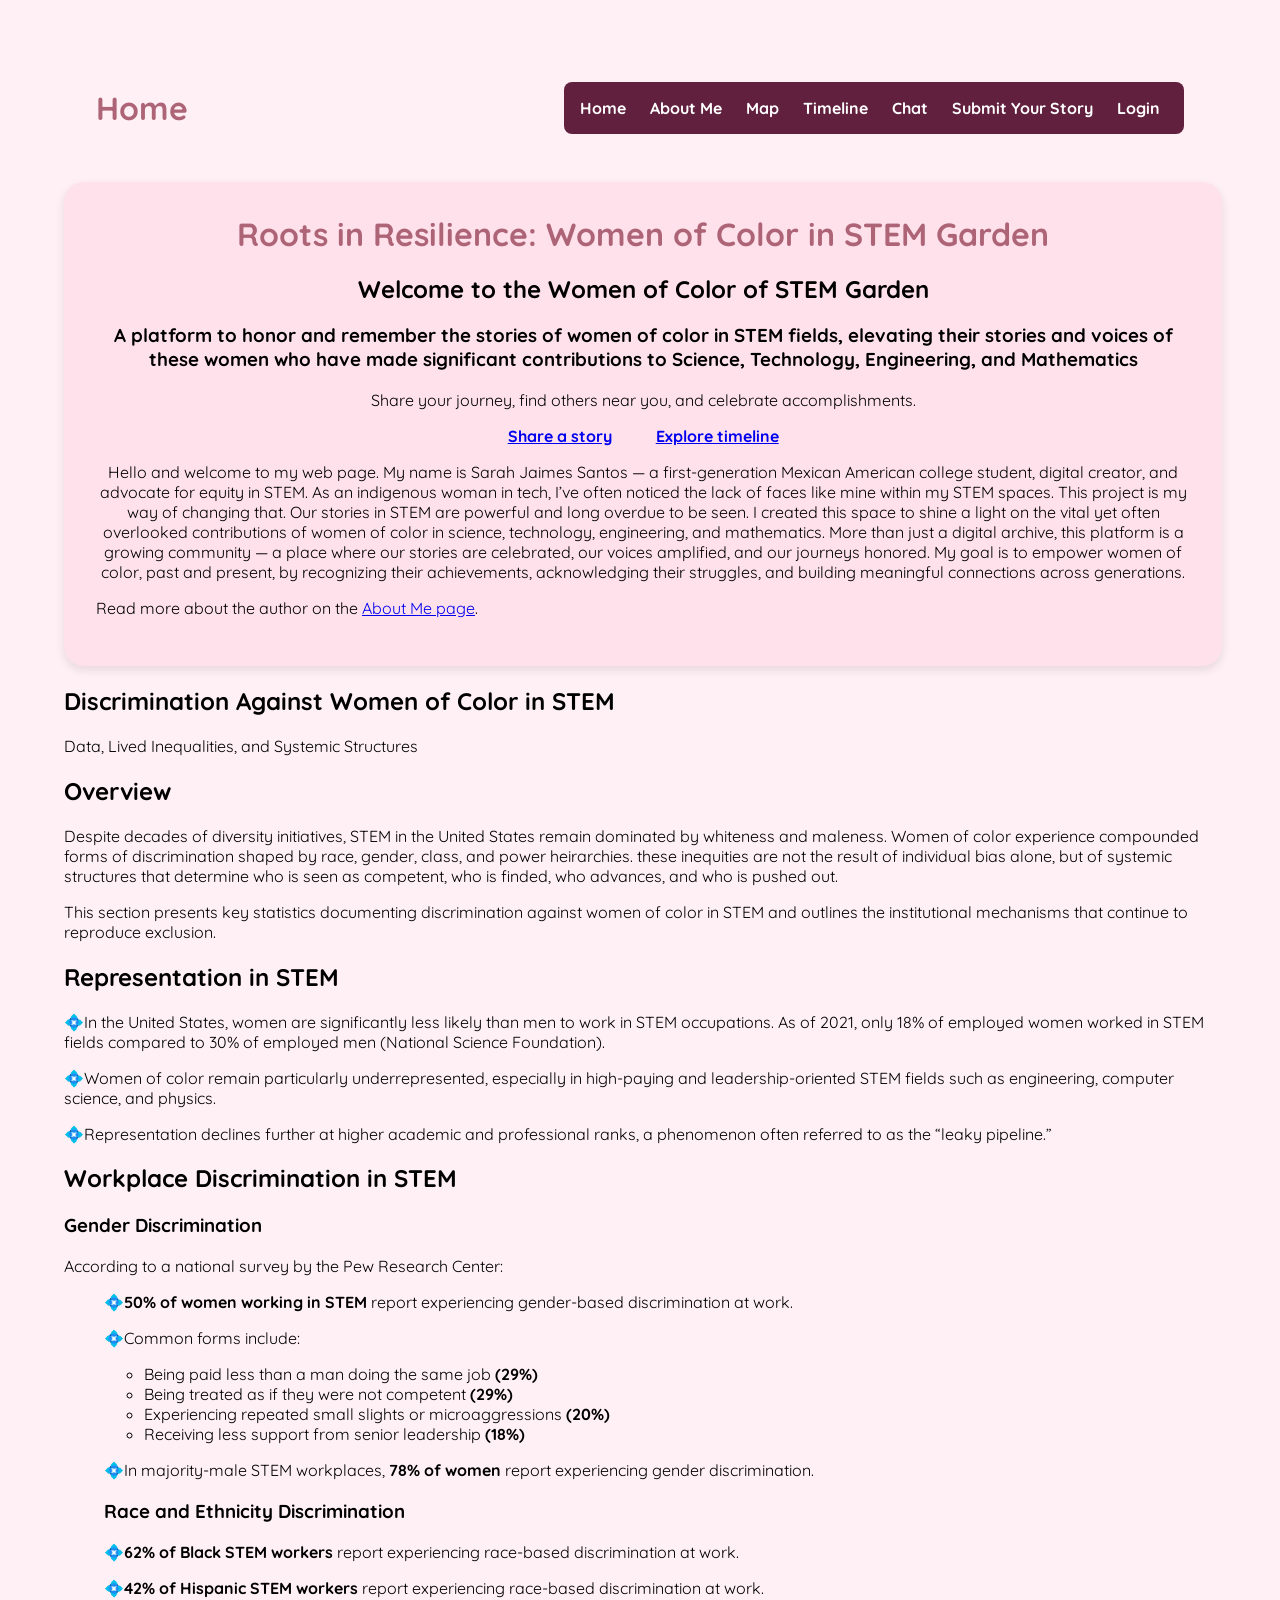
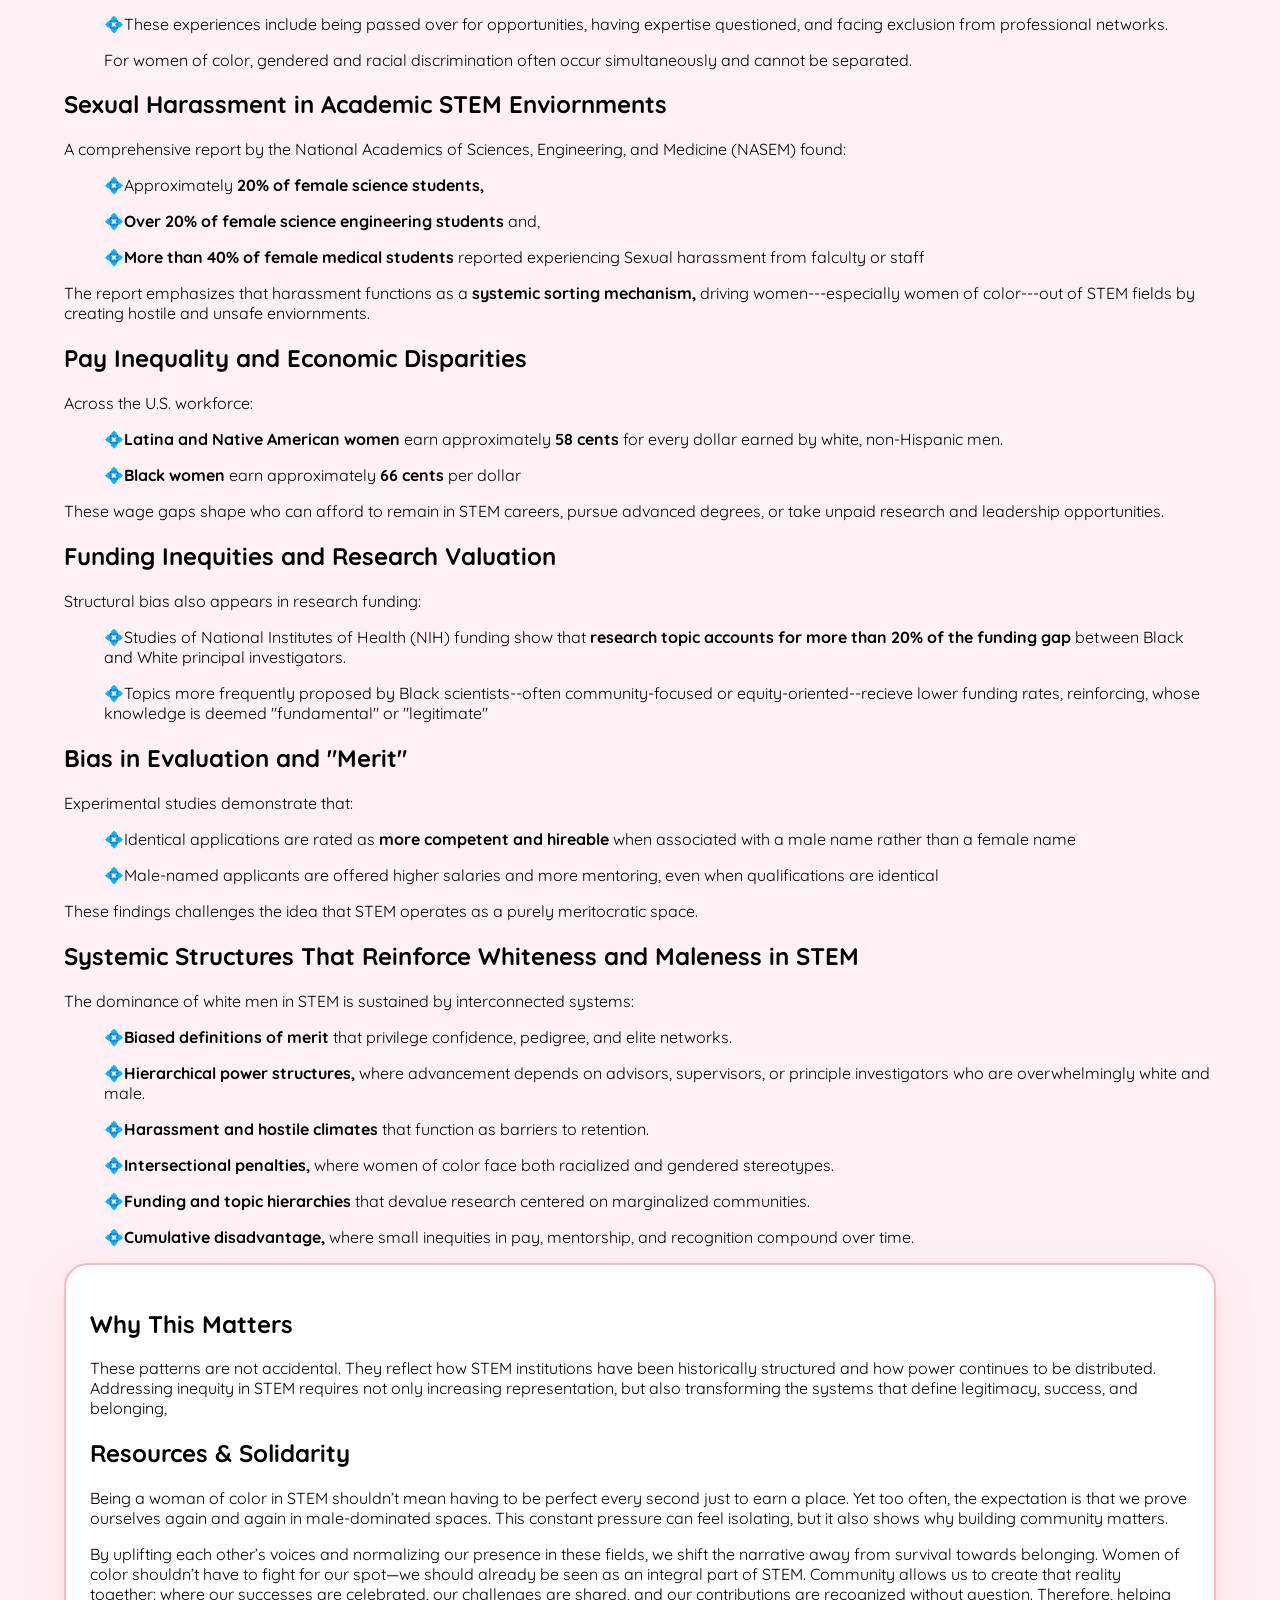
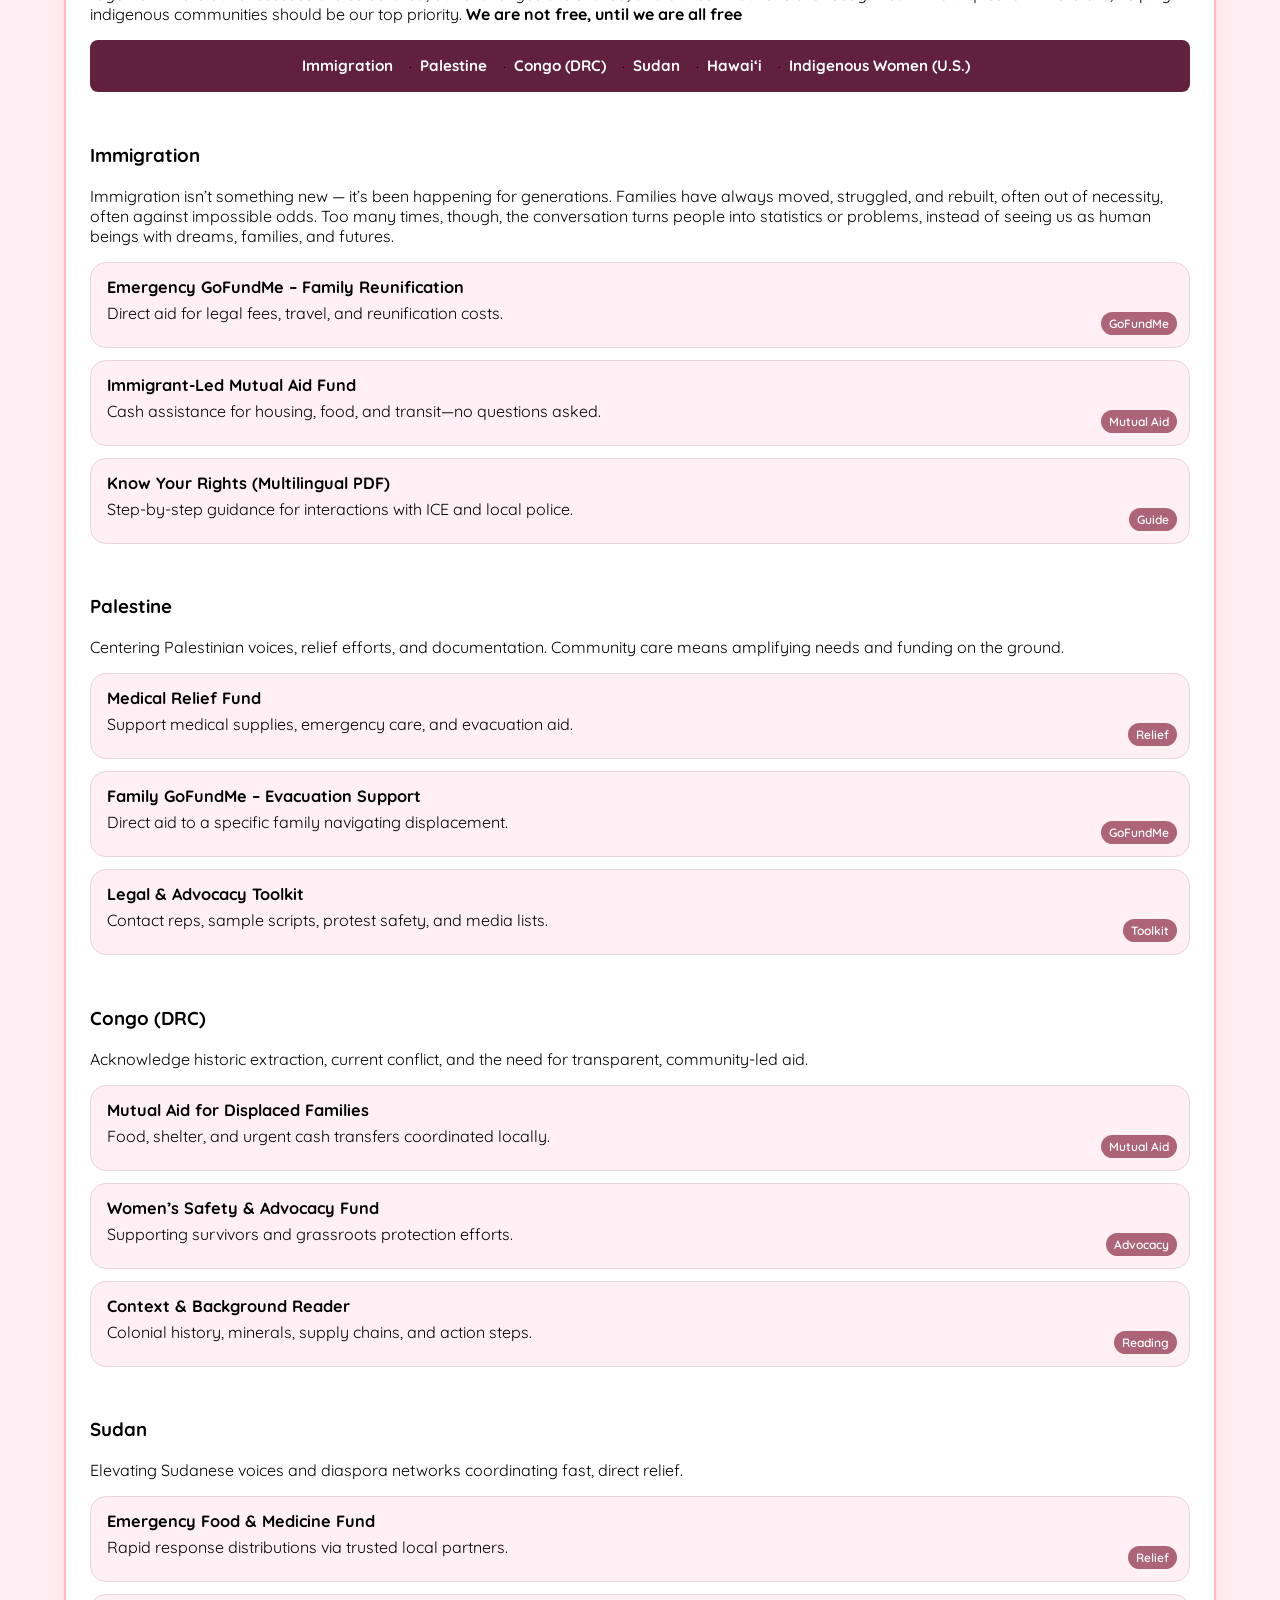
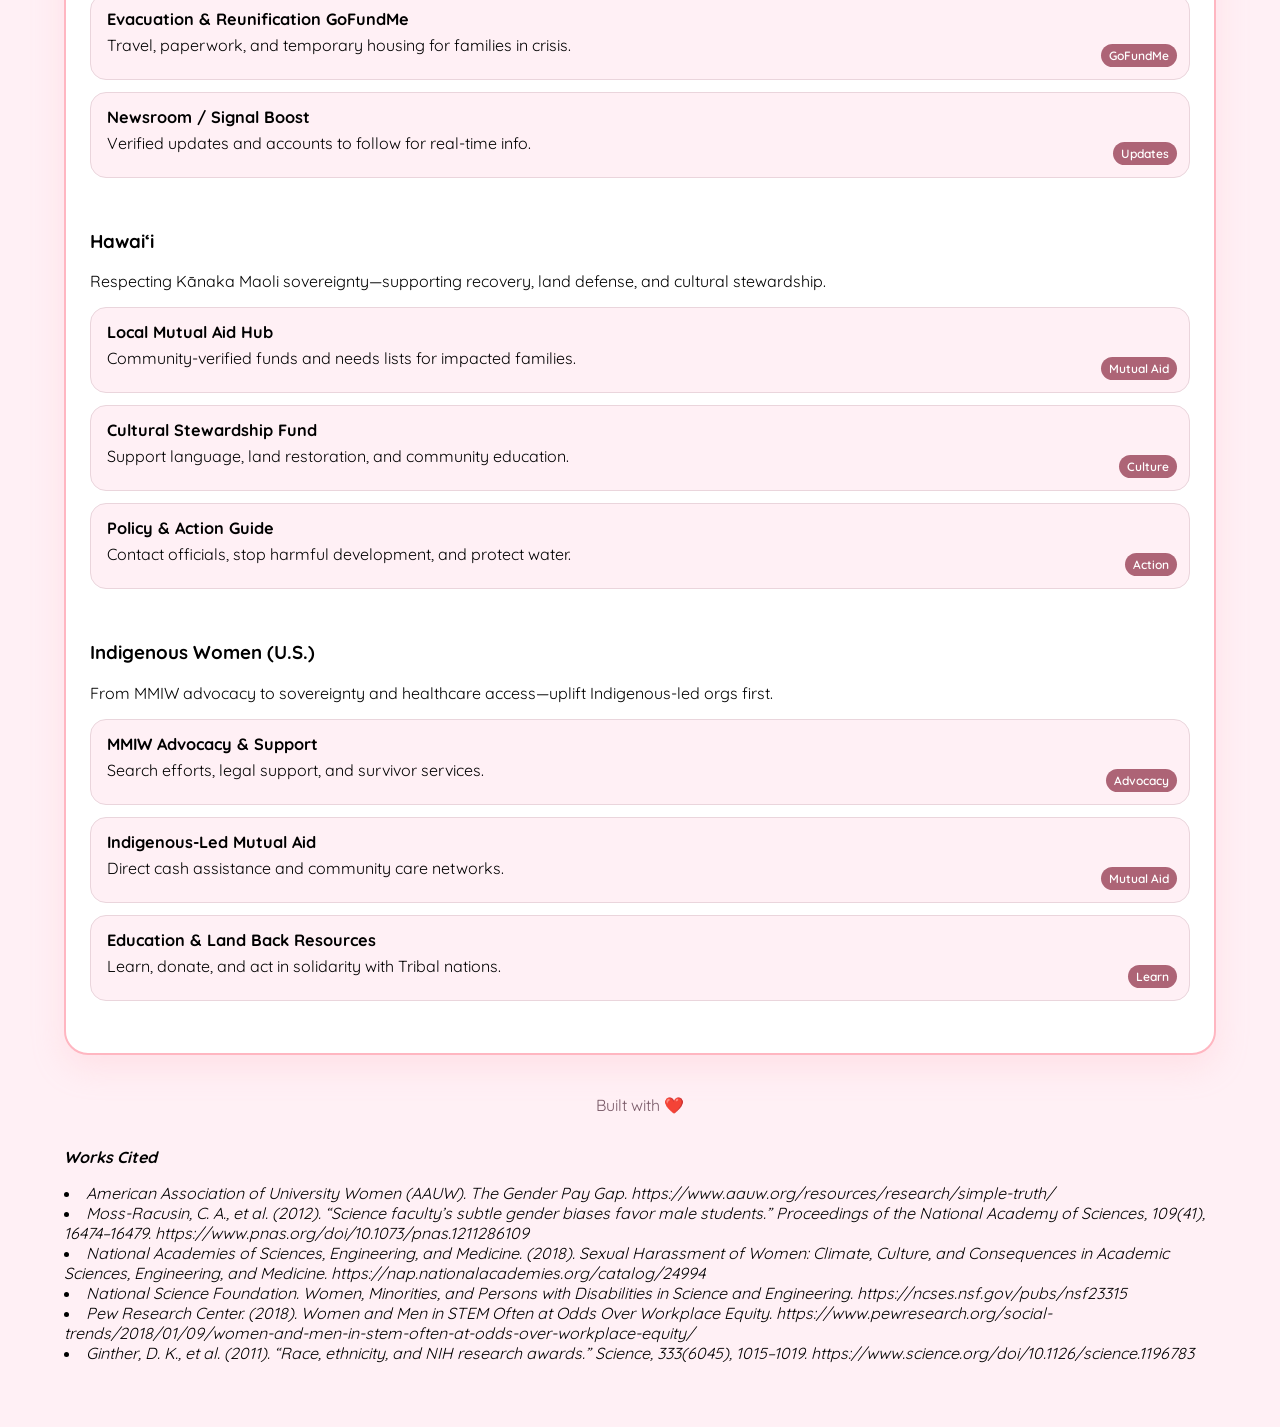
<file: public/index.html>
<!DOCTYPE html>
<html lang="en">
  <head>
    <meta charset="UTF-8" />
    <meta name="viewport" content="width=device-width, initial-scale=1.0"/>
    <title>Roots in Resilience</title>

    <!-- Assets -->
    <link rel="stylesheet" href="./css/style.css" />
    <link rel="manifest" href="./manifest.json" />

    <!-- Fonts -->
    <link rel="preconnect" href="https://fonts.googleapis.com" />
    <link rel="preconnect" href="https://fonts.gstatic.com" crossorigin />
    <link href="https://fonts.googleapis.com/css2?family=Quicksand:wght@400;500;600;700&display=swap" rel="stylesheet" />
  </head>

  <body>
    <header class="site-header">
      <h1>Home</h1>

      <nav aria-label="Primary">
        <a href="./index.html" aria-current="page">Home</a>
        <a href="./about.html">About Me</a>
        <a href="./map.html">Map</a>
        <a href="./timeline.html">Timeline</a>
        <a href="./chat.html">Chat</a>
        <a href="./submit-story.html">Submit Your Story</a>
        <a href="./login.html">Login</a>
      </nav>
    </header>

    <main class="home-container">
      <div class="intro-section">
        <section class="hero-card" style="text-align:center">
          <h1>Roots in Resilience: Women of Color in STEM Garden</h1>
          <h2>Welcome to the Women of Color of STEM Garden</h2>
          
          <h3>A platform to honor and remember the stories of women of color in STEM fields, 
            elevating their stories and voices of these women who have made significant 
            contributions to Science, Technology, Engineering, and Mathematics</h3>
          
          <section>
            <div class="cta-row" style="justify-content:center">
              <p>Share your journey, find others near you, and celebrate accomplishments.</p>
              <a class="btn" href="./submit-story.html">Share a story</a>
              <a class="btn outline" href="./timeline.html">Explore timeline</a>
            </div>
          </section>

          <section>
            <p>
              Hello and welcome to my web page. My name is Sarah Jaimes Santos — a first-generation 
              Mexican American college student, digital creator, and advocate for equity in STEM. As 
              an indigenous woman in tech, I’ve often noticed the lack of faces like mine within my STEM 
              spaces. This project is my way of changing that.
              
              Our stories in STEM are powerful and long overdue to be seen. I created this space to shine 
              a light on the vital yet often overlooked contributions of women of color in science, 
              technology, engineering, and mathematics.

              More than just a digital archive, this platform is a growing community — a place where our 
              stories are celebrated, our voices amplified, and our journeys honored. My goal is to empower 
              women of color, past and present, by recognizing their achievements, acknowledging their 
              struggles, and building meaningful connections across generations.
            </p>
          </section>
        </section>

        <section id="monologue" class="introCard" style="margin-top:1rem">
          <p>Read more about the author on the <a href="./about.html">About Me page</a>.</p>
        </section>
      </div>

      <div class="intro-section-2">
        <section>
          <h2>Discrimination Against Women of Color in STEM</h2>
          <p>Data, Lived Inequalities, and Systemic Structures<p>

          <h2>Overview</h2>  
          <p>Despite decades of diversity initiatives, STEM in the United States remain dominated by whiteness and maleness. 
            Women of color experience compounded forms of discrimination shaped by race, gender, class, and power heirarchies.
            these inequities are not the result of individual bias alone, but of systemic structures that determine who is seen
            as competent, who is finded, who advances, and who is pushed out.
          </p>
          <p>
            This section presents key statistics documenting discrimination against women of color in STEM and outlines the 
            institutional mechanisms that continue to reproduce exclusion.
          </p>

          <h2>Representation in STEM</h2>
          <p>
            💠In the United States, women are significantly less likely than men to work in STEM occupations. As of 2021, only 
            18% of employed women worked in STEM fields compared to 30% of employed men (National Science Foundation).
          </p>
          <p>
            💠Women of color remain particularly underrepresented, especially in high-paying and leadership-oriented STEM fields 
            such as engineering, computer science, and physics.
          </p>
          <p>
            💠Representation declines further at higher academic and professional ranks, a phenomenon often referred to as the 
            “leaky pipeline.”
          </p>

          <h2>Workplace Discrimination in STEM</h2>
          <h3>Gender Discrimination</h3>
          <p>According to a national survey by the Pew Research Center:</p>
          <ul>
              <p>💠<b>50% of women working in STEM</b> report experiencing gender-based discrimination at work.</p>
              <p>💠Common forms include:</p>
                <ul>
                  <li>Being paid less than a man doing the same job <b>(29%)</b></li>
                  <li>Being treated as if they were not competent <b>(29%)</b></li>
                  <li>Experiencing repeated small slights or microaggressions <b>(20%)</b></li>
                  <li>Receiving less support from senior leadership <b>(18%)</b></li>
                </ul>
              <p>💠In majority-male STEM workplaces, <b>78% of women</b> report experiencing gender discrimination.</p>
            
          <h3>Race and Ethnicity Discrimination</h3>
            <p>💠<b>62% of Black STEM workers</b> report experiencing race-based discrimination at work.</p>
            <p>💠<b>42% of Hispanic STEM workers</b> report experiencing race-based discrimination at work.</p>
            <p>💠These experiences include being passed over for opportunities, having expertise questioned, and facing exclusion from professional networks.</p>
          <p>For women of color, gendered and racial discrimination often occur simultaneously and cannot be separated.</p>
        </ul>
        </section>
      </div>

      <section>
        <h2>Sexual Harassment in Academic STEM Enviornments</h2>
        <p>A comprehensive report by the National Academics of Sciences, Engineering, and Medicine (NASEM) found:</p>
          <ul>
            <p>💠Approximately <b>20% of female science students,</b></p>
            <p>💠<b>Over 20% of female science engineering students</b> and,</p>
            <p>💠<b>More than 40% of female medical students</b> reported experiencing Sexual harassment from falculty or staff</p>
          </ul>
          <p>The report emphasizes that harassment functions as a <b>systemic sorting mechanism,</b> driving women---especially women of color---out of STEM
          fields by creating hostile and unsafe enviornments.</p>

        <h2>Pay Inequality and Economic Disparities</h2>
          <p>Across the U.S. workforce:</p>
            <ul>
              <p>💠<b>Latina and Native American women</b> earn approximately <b>58 cents</b> for every dollar earned by white, non-Hispanic men.</p>
              <p>💠<b>Black women</b> earn approximately <b>66 cents</b> per dollar</p>
            </ul>
          <p>These wage gaps shape who can afford to remain in STEM careers, pursue advanced degrees, or take unpaid research and leadership opportunities.</p>
      
        <h2>Funding Inequities and Research Valuation</h2>
        <p>Structural bias also appears in research funding:</p>
        <ul>
            <p>💠Studies of National Institutes of Health (NIH) funding show that <b>research topic accounts for more than 20% of the funding gap</b> between
            Black and White principal investigators.</p>
            <p>💠Topics more frequently proposed by Black scientists--often community-focused or equity-oriented--recieve lower funding rates, reinforcing,
              whose knowledge is deemed "fundamental" or "legitimate"
            </p>
        </ul>

        <h2>Bias in Evaluation and "Merit"</h2>
        <p>Experimental studies demonstrate that:</p>
          <ul>
            <p>💠Identical applications are rated as <b>more competent and hireable</b> when associated with a male name rather than a female name</p>
            <p>💠Male-named applicants are offered higher salaries and more mentoring, even when qualifications are identical</p>
          </ul>
          <p>These findings challenges the idea that STEM operates as a purely meritocratic space.</p>
        
        <h2>Systemic Structures That Reinforce Whiteness and Maleness in STEM</h2>
        <p>The dominance of white men in STEM is sustained by interconnected systems:</p>
          <ul>
            <p>💠<b>Biased definitions of merit</b> that privilege confidence, pedigree, and elite networks.</p>
            <p>💠<b>Hierarchical power structures,</b> where advancement depends on advisors, supervisors, or principle investigators who are overwhelmingly white and male.</p>
            <p>💠<b>Harassment and hostile climates</b> that function as barriers to retention.</p>
            <p>💠<b>Intersectional penalties,</b> where women of color face both racialized and gendered stereotypes.</p>
            <p>💠<b>Funding and topic hierarchies</b> that devalue research centered on marginalized communities.</p>
            <p>💠<b>Cumulative disadvantage,</b> where small inequities in pay, mentorship, and recognition compound over time.</p>
          </ul>
      </section>

      <!-- ===================== -->
      <!-- RESOURCES & SOLIDARITY -->
      <!-- ===================== -->
      <article id="solidarity" class="card" style="margin-top:1rem">
        <h2>Why This Matters</h2>
        <p>These patterns are not accidental. They reflect how STEM institutions have been historically structured and how power continues to be distributed. Addressing inequity 
          in STEM requires not only increasing representation, but also transforming the systems that define legitimacy, success, and belonging,</p>
        
        <h2>Resources &amp; Solidarity</h2>

        <!-- your paragraphs preserved -->
        <p>
          Being a woman of color in STEM shouldn’t mean having to be
          perfect every second just to earn a place. Yet too often, the
          expectation is that we prove ourselves again and again in
          male-dominated spaces. This constant pressure can feel isolating,
          but it also shows why building community matters.
        </p>
        <p>
          By uplifting each other’s voices and normalizing our presence
          in these fields, we shift the narrative away from survival
          towards belonging. Women of color shouldn’t have to fight
          for our spot—we should already be seen as an integral part of
          STEM. Community allows us to create that reality together: where
          our successes are celebrated, our challenges are shared, and
          our contributions are recognized without question. Therefore, helping indigenous
          communities should be our top priority. <b>We are not free, until we are all free</b>
        </p>

        <!-- in-page TOC (this is not a second site nav; it’s just jump links) -->
        <nav aria-label="On this page" class="toc">
          <a href="#immigration">Immigration</a> ·
          <a href="#palestine">Palestine</a> ·
          <a href="#congo">Congo (DRC)</a> ·
          <a href="#sudan">Sudan</a> ·
          <a href="#hawaii">Hawaiʻi</a> ·
          <a href="#indigenous-women-us">Indigenous Women (U.S.)</a>
        </nav>

        <!-- ===== IMMIGRATION ===== -->
        <section id="immigration" aria-labelledby="immigration-title" class="issue-section">
          <h3 id="immigration-title">Immigration</h3>
          <!-- keep/edit this paragraph as you like; I left it intact -->
          <p>
            Immigration isn’t something new — it’s been happening for
            generations. Families have always moved, struggled, and rebuilt,
            often out of necessity, often against impossible odds. Too many
            times, though, the conversation turns people into statistics or
            problems, instead of seeing us as human beings with dreams,
            families, and futures.
          </p>

          <!-- stack where your resource links live -->
          <div class="stack" data-section="immigration">
            <!-- EXAMPLES (replace href with your real links, duplicate as needed) -->
            <a class="resource-card" href="https://www.gofundme.com/f/legal-defense-family-reunification-after-ice-detention" target="_blank" rel="noopener noreferrer">
              <h4>Emergency GoFundMe – Family Reunification</h4>
              <p>Direct aid for legal fees, travel, and reunification costs.</p>
              <span class="pill">GoFundMe</span>
            </a>

            <a class="resource-card" href="https://www.pledge.to/mutual-aid-fund" target="_blank" rel="noopener noreferrer">
              <h4>Immigrant-Led Mutual Aid Fund</h4>
              <p>Cash assistance for housing, food, and transit—no questions asked.</p>
              <span class="pill">Mutual Aid</span>
            </a>

            <a class="resource-card" href="https://www.ilrc.org/sites/default/files/resources/ilrc-red_card_template-spanish-v2.pdf" target="_blank" rel="noopener noreferrer">
              <h4>Know Your Rights (Multilingual PDF)</h4>
              <p>Step-by-step guidance for interactions with ICE and local police.</p>
              <span class="pill">Guide</span>
            </a>
          </div>
        </section>

        <!-- ===== PALESTINE ===== -->
        <section id="palestine" aria-labelledby="palestine-title" class="issue-section">
          <h3 id="palestine-title">Palestine</h3>
          <p>
            Centering Palestinian voices, relief efforts, and documentation. Community care
            means amplifying needs and funding on the ground.
          </p>
          <div class="stack" data-section="palestine">
            <a class="resource-card" href="https://www.doctorswithoutborders.org/what-we-do/where-we-work/palestine" target="_blank" rel="noopener noreferrer">
              <h4>Medical Relief Fund</h4>
              <p>Support medical supplies, emergency care, and evacuation aid.</p>
              <span class="pill">Relief</span>
            </a>
            <a class="resource-card" href="https://www.gofundme.com/f/sahar-her-family-survive-and-evacuate-gaza" target="_blank" rel="noopener noreferrer">
              <h4>Family GoFundMe – Evacuation Support</h4>
              <p>Direct aid to a specific family navigating displacement.</p>
              <span class="pill">GoFundMe</span>
            </a>
            <a class="resource-card" href="https://www.palestineportal.org/action-advocacy/guides-toolkits/" target="_blank" rel="noopener noreferrer">
              <h4>Legal &amp; Advocacy Toolkit</h4>
              <p>Contact reps, sample scripts, protest safety, and media lists.</p>
              <span class="pill">Toolkit</span>
            </a>
          </div>
        </section>

        <!-- ===== CONGO (DRC) ===== -->
        <section id="congo" aria-labelledby="congo-title" class="issue-section">
          <h3 id="congo-title">Congo (DRC)</h3>
          <p>
            Acknowledge historic extraction, current conflict, and the need for transparent,
            community-led aid.
          </p>
          <div class="stack" data-section="congo">
            <a class="resource-card" href="https://www.savethechildren.org/us/where-we-work/democratic-republic-of-congo?cid=Paid_Search:Google_Paid:Emer_DRC:Nonbrand:031224&s_kwcid=AL!9048!3!693605034397!p!!s!!donate%20congo%20charity&gclsrc=aw.ds&gad_source=5&gad_campaignid=20322755644&gclid=EAIaIQobChMI3d2rk_e9kgMVBV3_AR0_diviEAAYASAAEgLwLvD_BwE" target="_blank" rel="noopener noreferrer">
              <h4>Mutual Aid for Displaced Families</h4>
              <p>Food, shelter, and urgent cash transfers coordinated locally.</p>
              <span class="pill">Mutual Aid</span>
            </a>
            <a class="resource-card" href="https://giving.womenforwomen.org/page/DRC?src=GSRR257A&ms=cpc_google_drc&utm_medium=cpc&utm_source=google&utm_campaign=drc&utm_content=gs+ad&gad_source=5&gad_campaignid=20980306551&gclid=EAIaIQobChMIo528ufe9kgMVBjIIBR3HlwD5EAAYASAAEgLDhvD_BwE" target="_blank" rel="noopener noreferrer">
              <h4>Women’s Safety &amp; Advocacy Fund</h4>
              <p>Supporting survivors and grassroots protection efforts.</p>
              <span class="pill">Advocacy</span>
            </a>
            <a class="resource-card" href="https://www.cfr.org/global-conflict-tracker/conflict/violence-democratic-republic-congo" target="_blank" rel="noopener noreferrer">
              <h4>Context &amp; Background Reader</h4>
              <p>Colonial history, minerals, supply chains, and action steps.</p>
              <span class="pill">Reading</span>
            </a>
          </div>
        </section>

        <!-- ===== SUDAN ===== -->
        <section id="sudan" aria-labelledby="sudan-title" class="issue-section">
          <h3 id="sudan-title">Sudan</h3>
          <p>
            Elevating Sudanese voices and diaspora networks coordinating fast, direct relief.
          </p>
          <div class="stack" data-section="sudan">
            <a class="resource-card" href="https://sapa-usa.org/hope-for-sudan/?gad_source=5&gad_campaignid=22349638262&gclid=EAIaIQobChMI_5v1h_m9kgMVDzcIBR3dRR2_EAAYASAAEgIo3fD_BwE" target="_blank" rel="noopener noreferrer">
              <h4>Emergency Food &amp; Medicine Fund</h4>
              <p>Rapid response distributions via trusted local partners.</p>
              <span class="pill">Relief</span>
            </a>
            <a class="resource-card" href="https://www.gofundme.com/f/urgent-relief-for-sudan-support-our-mission" target="_blank" rel="noopener noreferrer">
              <h4>Evacuation &amp; Reunification GoFundMe</h4>
              <p>Travel, paperwork, and temporary housing for families in crisis.</p>
              <span class="pill">GoFundMe</span>
            </a>
            <a class="resource-card" href="https://www.rescue.org/article/crisis-sudan-what-happening-and-how-help" target="_blank" rel="noopener noreferrer">
              <h4>Newsroom / Signal Boost</h4>
              <p>Verified updates and accounts to follow for real-time info.</p>
              <span class="pill">Updates</span>
            </a>
          </div>
        </section>

        <!-- ===== HAWAIʻI ===== -->
        <section id="hawaii" aria-labelledby="hawaii-title" class="issue-section">
          <h3 id="hawaii-title">Hawaiʻi</h3>
          <p>
            Respecting Kānaka Maoli sovereignty—supporting recovery, land defense, and cultural stewardship.
          </p>
          <div class="stack" data-section="hawaii">
            <a class="resource-card" href="https://hawaiipeoplesfund.org/" target="_blank" rel="noopener noreferrer">
              <h4>Local Mutual Aid Hub</h4>
              <p>Community-verified funds and needs lists for impacted families.</p>
              <span class="pill">Mutual Aid</span>
            </a>
            <a class="resource-card" href="https://www.mauinuistrong.info/news/funding-opportunities-for-native-hawaiian-cultural-environmental-stewardship" target="_blank" rel="noopener noreferrer">
              <h4>Cultural Stewardship Fund</h4>
              <p>Support language, land restoration, and community education.</p>
              <span class="pill">Culture</span>
            </a>
            <a class="resource-card" href="https://planning.hawaii.gov/hawaii-state-planning-act/" target="_blank" rel="noopener noreferrer">
              <h4>Policy &amp; Action Guide</h4>
              <p>Contact officials, stop harmful development, and protect water.</p>
              <span class="pill">Action</span>
            </a>
          </div>
        </section>

        <!-- ===== INDIGENOUS WOMEN (U.S.) ===== -->
        <section id="indigenous-women-us" aria-labelledby="indigenous-women-us-title" class="issue-section">
          <h3 id="indigenous-women-us-title">Indigenous Women (U.S.)</h3>
          <p>
            From MMIW advocacy to sovereignty and healthcare access—uplift Indigenous-led orgs first.
          </p>
          <div class="stack" data-section="indigenous-women-us">
            <a class="resource-card" href="#" target="_blank" rel="noopener noreferrer">
              <h4>MMIW Advocacy &amp; Support</h4>
              <p>Search efforts, legal support, and survivor services.</p>
              <span class="pill">Advocacy</span>
            </a>
            <a class="resource-card" href="#" target="_blank" rel="noopener noreferrer">
              <h4>Indigenous-Led Mutual Aid</h4>
              <p>Direct cash assistance and community care networks.</p>
              <span class="pill">Mutual Aid</span>
            </a>
            <a class="resource-card" href="#" target="_blank" rel="noopener noreferrer">
              <h4>Education &amp; Land Back Resources</h4>
              <p>Learn, donate, and act in solidarity with Tribal nations.</p>
              <span class="pill">Learn</span>
            </a>
          </div>
        </section>
      </article>
    </main>

    <footer class="site-footer" style="text-align:center;padding:1rem;color:#7b5c6a">
      Built with ❤️
    </footer>

    <cite>
      <p><b>Works Cited</b></p>
      <li>American Association of University Women (AAUW). The Gender Pay Gap.
      https://www.aauw.org/resources/research/simple-truth/ </li>
      <li>Moss-Racusin, C. A., et al. (2012). “Science faculty’s subtle gender biases favor male students.” Proceedings of the National Academy of Sciences, 109(41), 16474–16479.
      https://www.pnas.org/doi/10.1073/pnas.1211286109</li>
      <li>National Academies of Sciences, Engineering, and Medicine. (2018). Sexual Harassment of Women: Climate, Culture, and Consequences in Academic Sciences, Engineering, and Medicine.
      https://nap.nationalacademies.org/catalog/24994</li>
      <li>National Science Foundation. Women, Minorities, and Persons with Disabilities in Science and Engineering.
      https://ncses.nsf.gov/pubs/nsf23315</li>
      <li>Pew Research Center. (2018). Women and Men in STEM Often at Odds Over Workplace Equity.
      https://www.pewresearch.org/social-trends/2018/01/09/women-and-men-in-stem-often-at-odds-over-workplace-equity/</li>
      <li>Ginther, D. K., et al. (2011). “Race, ethnicity, and NIH research awards.” Science, 333(6045), 1015–1019.
      https://www.science.org/doi/10.1126/science.1196783</li>
    </cite>

    <!-- your module (kept). It can read the data-section attributes if you want -->
    <script type="module" src="./js/resources.js"></script>

    <!-- minimal utility styles (safe; remove if already in style.css) -->
    <style>
      .toc { margin: .75rem 0 1rem; font-size: .95rem; }
      .toc a { text-decoration: none; border-bottom: 1px dotted transparent; }
      .toc a:hover { border-bottom-color: currentColor; }
      .issue-section { margin: 1.75rem 0; padding-top: .25rem; }
      .stack { display: grid; gap: 12px; }
      .resource-card {
        display: block; text-decoration: none; color: inherit;
        border: 1px solid #ead5dc; border-radius: 16px; padding: 14px 16px;
        background: #fff0f5; position: relative; transition: transform .06s ease, box-shadow .12s ease;
      }
      .resource-card:hover { transform: translateY(-1px); box-shadow: 0 10px 24px rgba(0,0,0,.06); }
      .resource-card h4 { margin: 0 0 4px; font-size: 1.02rem; }
      .resource-card p { margin: 0 0 8px; line-height: 1.5; }
      .pill {
        position: absolute; right: 12px; bottom: 12px; font-size: .75rem; font-weight: 600;
        background: var(--tapestry, #AD6476); color: #fff; padding: 4px 8px; border-radius: 999px;
      }
    </style>
  </body>
</html>
</file>
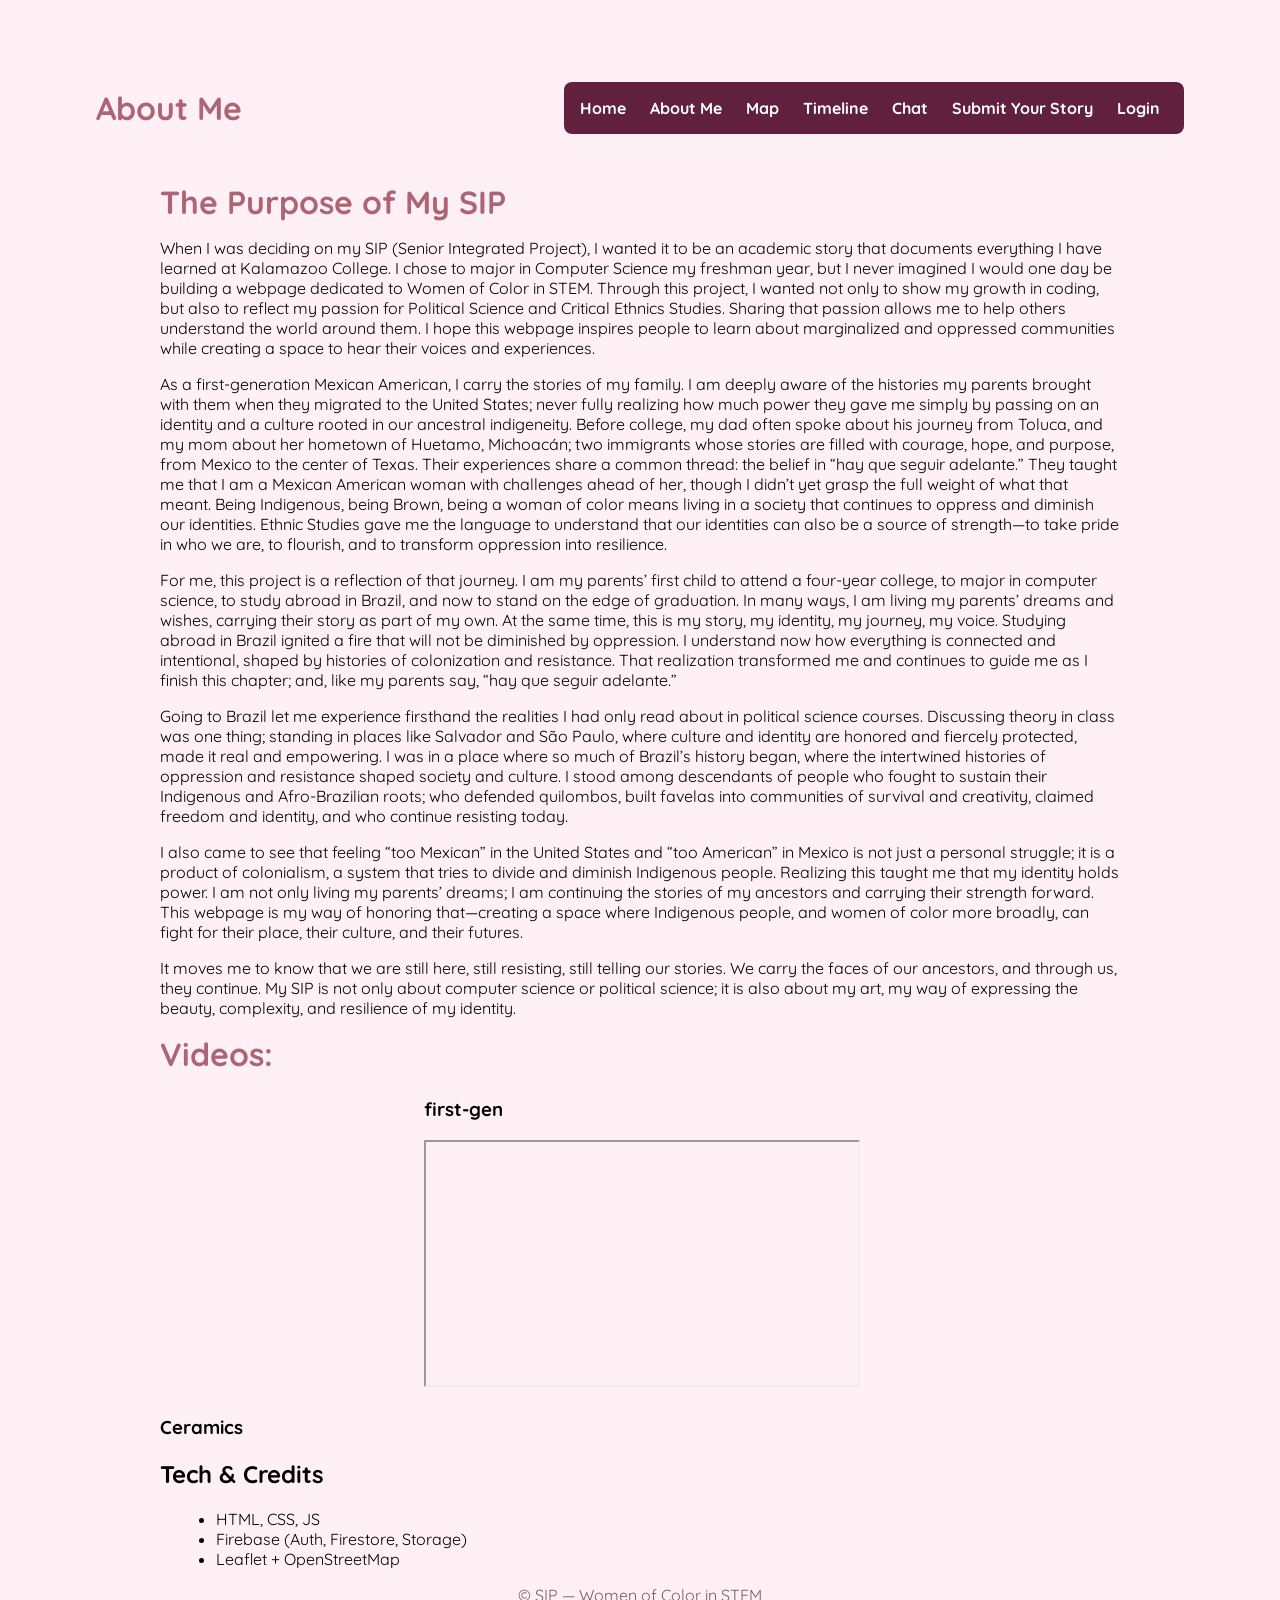
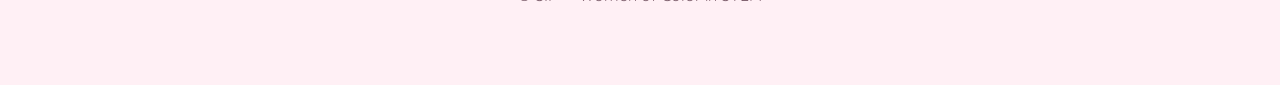
<file: public/about.html>
<!DOCTYPE html>
  <html lang="en">
  <head>
    <meta charset="UTF-8"/><meta name="viewport" content="width=device-width, initial-scale=1.0"/>
    <title>About • SIP</title><link rel="stylesheet" href="./css/style.css"/>
    <link rel="preconnect" href="https://fonts.googleapis.com">
    <link rel="preconnect" href="https://fonts.gstatic.com" crossorigin>
    <link href="https://fonts.googleapis.com/css2?family=Quicksand:wght@400;500;600;700&display=swap" rel="stylesheet">
  </head>

  <body>
    <header class="site-header"><h1>About Me</h1>
    <nav>
      <a href="./index.html">Home</a>
      <a href="./about.html">About Me</a>
      <a href="./map.html">Map</a>
      <a href="./timeline.html">Timeline</a>
      <a href="./chat.html">Chat</a>
      <a href="./submit-story.html">Submit Your Story</a>
      <a href="./login.html">Login</a>
  </nav>
  </header>

  <main class="aboutContainer">
    <section class="aboutCard">
      <h1>The Purpose of My SIP</h1>
      <article class="monologue-text">

        <p>When I was deciding on my SIP (Senior Integrated Project), 
          I wanted it to be an academic story that documents everything 
          I have learned at Kalamazoo College. I chose to major in Computer 
          Science my freshman year, but I never imagined I would one day 
          be building a webpage dedicated to Women of Color in STEM. Through 
          this project, I wanted not only to show my growth in coding, but 
          also to reflect my passion for Political Science and Critical Ethnics Studies. Sharing that 
          passion allows me to help others understand the world around 
          them. I hope this webpage inspires people to learn about 
          marginalized and oppressed communities while creating a 
          space to hear their voices and experiences.</p>

          <p> As a first-generation Mexican American, I carry the stories of my family. I am 
          deeply aware of the histories my parents brought with them when they migrated to 
          the United States; never fully realizing how much power they gave me simply by 
          passing on an identity and a culture rooted in our ancestral indigeneity. Before 
          college, my dad often spoke about his journey from Toluca, and my mom about her 
          hometown of Huetamo, Michoacán; two immigrants whose stories are filled with courage, 
          hope, and purpose, from Mexico to the center of Texas. Their experiences share a 
          common thread: the belief in “hay que seguir adelante.” They taught me that I am a 
          Mexican American woman with challenges ahead of her, though I didn’t yet grasp the 
          full weight of what that meant. Being Indigenous, being Brown, being a woman of color 
          means living in a society that continues to oppress and diminish our identities. 
          Ethnic Studies gave me the language to understand that our identities can also 
          be a source of strength—to take pride in who we are, to flourish, and to transform 
          oppression into resilience.</p>

          <p>For me, this project is a reflection of that journey. I am my parents’ first child to 
          attend a four-year college, to major in computer science, to study abroad in 
          Brazil, and now to stand on the edge of graduation. In many ways, I am living my 
          parents’ dreams and wishes, carrying their story as part of my own. At the same 
          time, this is my story, my identity, my journey, my voice. Studying abroad in Brazil 
          ignited a fire that will not be diminished by oppression. I understand now how 
          everything is connected and intentional, shaped by histories of colonization and 
          resistance. That realization transformed me and continues to guide me as I finish 
          this chapter; and, like my parents say, “hay que seguir adelante.” </p>

          <p>Going to Brazil let me experience firsthand the realities I had only read about in 
          political science courses. Discussing theory in class was one thing; standing in 
          places like Salvador and São Paulo, where culture and identity are honored and 
          fiercely protected, made it real and empowering. I was in a place where so much 
          of Brazil’s history began, where the intertwined histories of oppression and 
          resistance shaped society and culture. I stood among descendants of people who 
          fought to sustain their Indigenous and Afro-Brazilian roots; who defended quilombos, 
          built favelas into communities of survival and creativity, claimed freedom and 
          identity, and who continue resisting today.</p>

          <p>I also came to see that feeling “too Mexican” in the United States and “too American”
          in Mexico is not just a personal struggle; it is a product of colonialism, a system 
          that tries to divide and diminish Indigenous people. Realizing this taught me that 
          my identity holds power. I am not only living my parents’ dreams; I am continuing 
          the stories of my ancestors and carrying their strength forward. This webpage is my 
          way of honoring that—creating a space where Indigenous people, and women of color 
          more broadly, can fight for their place, their culture, and their futures.</p>

          <p>It moves me to know that we are still here, still resisting, still telling our 
          stories. We carry the faces of our ancestors, and through us, they continue. My 
          SIP is not only about computer science or political science; it is also about my 
          art, my way of expressing the beauty, complexity, and resilience of my identity.</p>
        </article>
      </section>

      <section class="artVideos">
        <h1>Videos:</h1>
        <div class="video-wrapperRow">
            <div class="videoColumn">
              <h3>first-gen</h3>
              <iframe  
                src="https://www.youtube.com/embed/gEAT9-8dS8k">
              </iframe>
            </div>
        </div>
      </section>

      <section class="ceramicPictures">
        <h3>Ceramics</h3>
      </section>

      <section class="chatCard" style="margin-top:1rem"><h2>Tech & Credits</h2>
        <ul style="margin:0 0 0 1rem"><li>HTML, CSS, JS</li><li>Firebase (Auth, Firestore, Storage)</li><li>Leaflet + OpenStreetMap</li></ul>
      </section>
    </main>
      <footer class="site-footer" style="text-align:center;padding:1rem;color:#7b5c6a">© SIP — Women of Color in STEM</footer>
  </body>
</html>
</file>
<file: public/css/style.css>
/* =====================================================
   TABLE OF CONTENTS
   01) 🎨 Foundations / Tokens
   02) 🧱 Base / Layout
   03) 🧭 Header / Nav
   04) 🗓️ Timeline
   05) 💗 Home page containers
   06) 📝 Generic Forms (site-wide, NOT login page)
   07) 🗺️ Map
   08) 💬 Chat
   09) 🧰 Generic UI Pieces (cards/inputs/buttons)
   10) 🔐 Auth (Login/Signup) – compact container (legacy card)
   12) 🔐 Login Page (scoped: .login-page) – centering, form, inputs, links
   ===================================================== */


/* ========== 01) 🎨 FOUNDATIONS / TOKENS ========== */
:root
{
  --wine-berry: #61203E;
  --tapestry:   #AD6476;
  --text-color: #ffffff;
  --background: #fff0f5;
  --chat-bubble:#f8c8dc;
  --border-color:#ffb6c1;

  --radius-xl: 24px;
  --shadow-card: 0 12px 32px rgba(255,182,193,.28);
  --shadow-btn: 0 6px 16px rgba(173,100,118,.28);
  --focus-ring: 0 0 0 3px rgba(255,182,193,.5);

  /* Auth / Glass palette */
  --pink-outer: #ffeaf2;      /* outer card */
  --pink-inner: #ffe1ec;      /* inner panel */
  --pink-border: rgba(219,62,117,.22);
  --heading-color: #6b2948;
}


/* ========== 02) 🧱 BASE / LAYOUT ========== */
html, body 
{
  font-family: "Quicksand", sans-serif;
  background-color: var(--background);
  margin: 0;
  padding: 2rem; /* move to page containers if you need full-bleed sections */
}
.left-align 
{ 
  display: block; 
  text-align: left; 
}

/* ========== 03) 🧭 HEADER / NAV ========== */
.site-header 
{
  display: flex;
  justify-content: space-between;
  align-items: center;
  padding: 1rem 2rem;
  gap: 2rem;
  margin-top: 0.1rem;
}

nav 
{
  background-color: var(--wine-berry);
  padding: 1rem;
  border-radius: 8px;
  display: flex;
  justify-content: flex-end;
  gap: 1rem;
  align-items: center;
  margin-right: 0;
}

nav a 
{
  color: var(--text-color);
  margin-right: .5rem;
  text-decoration: none;
  font-weight: bold;
}

nav a:hover 
{ 
  text-decoration: underline; 
  color: var(--tapestry); 
}

h1 
{ 
  color: var(--tapestry); 
  font-size: 2rem; 
  margin: 0; 
}

.toc 
{
  display: flex;
  justify-content: center; /* centers the flex items horizontally */
  gap: 0.5rem;             /* space between links */
  flex-wrap: wrap;         /* wrap to next line if too long */
  margin: 1rem 0;
  font-size: 1rem;
}


/* ========== 04) 🗓️ TIMELINE ========== */
.timeline 
{
  display: flex;
  overflow: auto;
  scroll-behavior: smooth;
  gap: 40px;
  padding: 40px 20px;
  scroll-snap-type: x mandatory;
}

.timeline-entry 
{
  background-color: var(--tapestry);
  border: 2px solid var(--wine-berry);
  border-radius: 20px;
  padding: 1.5rem;
  box-shadow: 0 4px 8px rgba(97, 32, 62, 0.2);
  color: var(--text-color);
  display: flex;
  max-width: 700px;
  margin-left: auto;
  margin-right: auto;
  flex: 0 0 auto;
  width: 320px;
  scroll-snap-align: start;
}

.timeline-entry .content
{
  background-color:#61203E;
  border:2px solid #db3e75;
  border-radius:20px;
  padding:20px;
  display:flex;
  flex-direction:column;
  align-items:center;
  text-align:center;
  box-shadow:0 0 10px rgba(0,0,0,0.1);
  height:100%;
}

.timeline-entry img
{
  display:block;
  margin:0 auto 10px;
  width:100%;
  height:200px;
  object-fit:cover;
  object-position:center;
  border-radius:10px;
}

.timeline-entry h3 
{ 
  font-size: 1.8rem; 
  margin-bottom: .5rem; 
  color: var(--text-color); 
}

.timeline-entry p  
{ 
  font-size: 1.1rem; 
  line-height: 1.5; 
  color: var(--text-color); 
}

#timeline-container 
{ 
  padding: 2rem; 
}

@media (max-width: 768px) 
{
  .timeline-entry 
  { 
    width: 100%; 
    padding: 20px 20px 20px 40px; 
    text-align: center; 
  }
}

.to-be-continued 
{ 
  text-align:center; 
  font-style:italic; 
  margin-top:3rem; 
  color:var(--tapestry); 
  font-size:1.2rem; 
}

.works-cited 
{ 
  font-size:.95rem; 
  color:var(--tapestry); 
  margin-top:4rem; 
  padding-left:1.5rem; 
  line-height:1.5; 
}

.works-cited li 
{ 
  margin-bottom:.5rem; 
}


/* ========== 05) 💗 Home Page ========== */
.intro-section
{
  background-color: var(--pink-inner);
  border-radius: 20px;
  padding: 2rem;
  width: 95%;
  max-width: 1200px;
  box-shadow: 0 4px 10px rgba(0, 0, 0, 0.1);
  white-space: normal;
  overflow-wrap: break-word;
  margin: 0 auto;
}

.profile-container
{
  display: flex;
  align-items: flex-start;
  gap: 2rem;
}

.profile-image img
{
  max-width: 200px;  /* sets the maximum width */
  height: auto;      /* maintains aspect ratio */
  border-radius: 8px;
  flex-shrink: 0;
}

.subtitle
{
  font-size: 0.85rem;    /* makes the text smaller */
  font-weight: normal;   /* ensures text is not bold */
  color: #555555;        /* optional: softer color for subtitle */
  margin-top: 0.5rem; 
}

.profile-paragraph
{
  font-weight: normal;
  font-size: 1.35rem;
  margin: 0;
}

/* ========== 06) 📝 GENERIC FORMS (site-wide EXCEPT login page) ========== */
body:not(.login-page) form 
{
  background-color: #ffeaf1d0;
  padding: 2rem;
  border-radius: 20px;
  width: 100%;
  box-shadow: 0 0 20px #ffc0cb80;
}

body:not(.login-page) form label 
{
  display: block;
  margin-top: 20px;
  font-weight: bold;
  font-size: 1.1rem;
}

body:not(.login-page) form input[type="text"],
body:not(.login-page) form input[type="email"],
body:not(.login-page) form input[type="password"],
body:not(.login-page) form textarea,
body:not(.login-page) form select 
{
  width: 100%;
  padding: 12px;
  margin-top: 6px;
  border: 2px solid #ffb6c1;
  border-radius: 10px;
  font-size: 1rem;
  background: #fff0f5;
}

body:not(.login-page) form textarea 
{ 
  resize: vertical; min-height: 100px; 
}

body:not(.login-page) form button[type="submit"] 
{
  margin-top: 2rem;
  padding: 0.8rem 2rem;
  background-color: #ff85b3;
  border: none;
  color: white;
  border-radius: 900px;
  font-size: 1rem;
  cursor: pointer;
  box-shadow: 0 4px 8px #ffa5c9a4;
}

body:not(.login-page) form button[type="submit"]:hover 
{ 
  background-color: #f96ca4; 
}

/* Submit Story Form */
#story-form 
{
  max-width: 640px;
  margin: 2rem auto;
}

/* ========== 07) 🗺️ MAP ========== */
.mapPage
{
  max-width: 1200px;
  margin: 0 auto;
  padding: 0 1rem;
  width: 100%;
}

#map
{
  display: block;
  width: 100%;
  max-width: 1200px;
  height: clamp(560px, 78svh, 900px);
  border: 2px solid var(--wine-berry);
  border-radius: 20px;
  overflow: hidden;
  box-shadow: 0 8px 2-px rgb(0, 0, 0, 0.06);
  margin: 12px auto;
}

.leaflet-container 
{ 
  background: #cde7f5; 
}

.map-frame
{
  border: 2px solid var(--wine-berry);
  border-radius: 20px;
  overflow: hidden;
  box-shadow: 0 8px 20px rgba(0, 0, 0, 0.06);
  width: 95%;
  max-width: 1200px;
  margin: 1rem auto;
}
/* ========== 08) 💬 CHAT ========== */
.chat-wrapper 
{
  display: flex;
  flex-direction: column;
  align-items: center;
  justify-content: flex-start;
  min-height: 100vh;
  width: 100%;
  padding-bottom: 120px;
  box-sizing: border-box;
}

.chat-feed
{
  width:100%;
  max-width:1100px;
  height:500px;
  padding:2rem;
  margin:2rem 0;
  overflow-y:auto;
  border-radius:2rem;
  background:
    linear-gradient(180deg, rgba(255,255,255,0.92), rgba(255,255,255,0.98)),
    radial-gradient(400px 200px at 10% -10%, rgba(255,230,240,.45), transparent 60%),
    radial-gradient(400px 200px at 90% -10%, rgba(255,230,240,.45), transparent 60%);
  border:2px solid var(--border-color);
  box-shadow: var(--shadow-card);
}

.chat-message 
{ 
  margin-bottom: 2rem; 
  display: flex; 
  align-items: flex-start; 
  gap: 10px; 
  animation: chat-pop .18s ease-out; 
}

@keyframes chat-pop
{ 
  from{opacity:0; transform:translateY(4px)} to{opacity:1; transform:translateY(0)} 
}

  .chat-bubble
  {
  font-family:"Quicksand",sans-serif;
  font-size:.95rem;
  font-weight:500;
  line-height:1.6;
  position:relative;
  padding:16px 20px;
  max-width:300px;
  width:fit-content;
  color:var(--wine-berry);
  background:#fff;
  border:2px solid #ffd1e0;
  border-radius:20px;
  box-shadow:0 8px 18px rgba(0,0,0,.06);
  filter: drop-shadow(0 0 4px rgba(255,182,193,.3));
}

.chat-bubble::after
{
  content:"";
  position:absolute; left:30px; bottom:-6px;
  width:22px; height:22px; background:#fff; border-radius:50%;
  box-shadow:10px -10px 0 0 #fff, -10px -10px 0 0 #fff; z-index:-1;
}

.chat-message.me .chat-bubble
{ 
  background: linear-gradient(180deg, #ffe6ef, #ffd6e6); 
  border-color:#f6a9c4; 
}

.chat-meta 
{ 
  display:flex; 
  justify-content:space-between; 
  font-size:.7rem; 
  color:#a86b83; 
  margin-bottom:10px; 
  padding-bottom:5px; 
  border-bottom:1px dashed #f3cce2; 
}

.chat-username 
{ 
  font-weight:bold; 
  font-size:.75rem; 
}

.chat-time 
{ 
  font-style: italic; 
  font-size:.7rem; 
}

.chat-text 
{ 
  font-size: 1rem; 
  padding-top: 4px; 
}

.chat-form 
{
  position: fixed; 
  bottom: 0; 
  left: 0; 
  right: 0;
  max-width: 1100px; 
  margin: 0 auto; 
  padding: 1rem 2rem;
  background-color: #ffeef7; 
  display: flex; 
  gap: 1rem; 
  align-items: center;
  border-top:1px solid #f5cbd7; 
  box-shadow: 0 -6px 18px rgba(255,182,193,.18); 
  z-index: 999;
}

.chat-form input[type="text"], .chat-form textarea
{
  border:2px solid var(--border-color); 
  border-radius: 999px; 
  background:#fff;
  box-shadow: inset 0 2px 0 rgba(255,182,193,.35); 
  padding: .6rem .9rem;
}

.chat-form button[type="submit"]
{
  border-radius: 999px; 
  font-weight: 800; 
  background: var(--tapestry); 
  color: var(--text-color);
  border:2px solid var(--wine-berry); 
  box-shadow: var(--shadow-btn); 
  padding: .6rem 1rem;
}

#messages 
{
  height: 500px; 
  overflow-y: auto; 
  padding: 1rem 2rem; 
  background-color: var(--tapestry);
  border-radius: 20px; 
  margin: 1rem auto; 
  width: 90%; 
  box-shadow: 0 4px 10px rgba(0,0,0,0.05);
}

/* Cards / generic UI */
.card-pink
{ 
  background:#fff; 
  border:2px solid var(--border-color); 
  border-radius: var(--radius-xl); 
  box-shadow: var(--shadow-card); 
  padding: 1.5rem; 
}

.input-pink
{ 
  width: 100%; 
  padding: 12px 14px; 
  background:#fff; 
  border: 2px solid var(--border-color); 
  border-radius: 14px; 
  box-shadow: inset 0 2px 0 rgba(255,182,193,.35); 
  font-size: 1rem; 
}

.input-pink:focus
{ 
  outline: none; 
  box-shadow: var(--focus-ring), 
  inset 0 2px 0 rgba(255,182,193,.35); 
}

.btn
{ 
  border:0; 
  border-radius:999px; 
  padding:.75rem 1.25rem; 
  font-weight:800; 
  cursor:pointer; 
  transition: transform .05s, box-shadow .2s; 
}

.btn-primary
{ 
  background:var(--tapestry); 
  color:var(--text-color); 
  border:2px solid var(--wine-berry); 
  box-shadow:var(--shadow-btn); 
}

.btn-primary:hover
{ 
  filter:brightness(1.05); 
}

.btn:active
{ 
  transform: translateY(1px); 
}

.btn[disabled]
{ 
  opacity:.6; 
  cursor:not-allowed; 
}

.form-container button, 
.form-container input[type="submit"], 
.form-container input[type="button"]
{
  border-radius:999px; 
  font-weight:800; 
  background:var(--tapestry); 
  color:var(--text-color);
  border:2px solid var(--wine-berry); 
  box-shadow:var(--shadow-btn); 
  padding:.75rem 1.25rem;
}

.inline-actions
{ 
  display:flex; 
  gap:.5rem; 
  align-items:center; 
  flex-wrap:wrap; 
}

.inline-actions .status
{ 
  color:#9c5d7d; 
  font-size:.9rem; 
}


/* ========== 10) 🔐 AUTH (Login / Signup) – compact container (legacy) ========== */
.auth-container
{
  min-height: calc(100vh - 140px);
  display: grid;
  place-items: center;
  padding: 48px 16px;
}
.auth-card
{
  width: min(360px, 92vw);
  border-radius: 20px;
  padding: 22px 22px 16px;
  box-shadow: 0 16px 32px rgba(160,24,72,.20);
  background: var(--pink-outer);
  border: 1px solid var(--pink-border);
}
.auth-title
{
  text-align: center;
  margin: 0 0 8px;
  font-size: clamp(1.25rem, 1.05rem + .8vw, 1.6rem);
  color: var(--heading-color);
}
.auth-inner
{
  max-width: 320px;
  margin: 8px auto 0;
  padding: 12px 12px 10px;
  box-sizing: border-box;
  background: var(--pink-inner);
  border: 1px solid rgba(219,62,117,.16);
  border-radius: 16px;
  box-shadow: inset 0 1px 0 rgba(255,255,255,.6);
}
.auth-form label
{ 
  display:block; 
  margin:4px 0 2px; 
  font-weight:600; 
  font-size:.95rem; 
  color:var(--heading-color); 
}

.auth-input
{
  width:100%; 
  height:34px; 
  padding:8px 10px; 
  font-size:.95rem;
  border-radius:10px; 
  border:2px solid #f6a7c3; 
  background:#fff0f5; 
  color:#3a3a3a; 
  outline:none;
  transition:box-shadow .15s, 
  border-color .15s; 
  margin-bottom:8px;
}

.auth-input:focus
{ 
  border-color:#db3e75; 
  box-shadow:0 0 0 3px rgba(219,62,117,.16); 
}

.auth-btn
{
  width:220px; 
  height:42px; 
  display:block; 
  margin:12px auto 0; 
  border:0; 
  border-radius:999px;
  background:#ff85b3; 
  color:#fff; 
  font-weight:700; 
  letter-spacing:.2px; 
  box-shadow:0 6px 12px rgba(219,62,117,.20);
  cursor:pointer; 
  transition:filter .15s, 
  transform .04s;
}

.auth-btn:hover
{ 
  filter:brightness(1.03); 
}

.auth-btn:active
{ 
  transform:translateY(1px); 
}

.auth-help
{ 
  width:100%; 
  max-width:320px; 
  margin:10px auto 0; 
}

.auth-help a
{ 
  color:#3b5fc6; 
  text-decoration:underline; 
}


/* ========== 12) 🔐 LOGIN PAGE — centering + form (scoped: .login-page) ========== */

/* Remove global padding on login page */
html:has(body.login-page) 
{ 
  padding: 0 !important; 
}

body.login-page 
{ 
  padding: 0 !important; 
  margin: 0; 
}

header 
{
  margin-bottom: 2rem;
}

/* Login: stack fields vertically */
.login-page main 
{
  min-height: 100svh;
  display: grid;
  place-items: center;
  justify-content: center;
  padding: 40px 16px;
}

.login-page #login-form
{
  display: grid;              /* one column, auto rows */
  grid-template-columns: 1fr;
  gap: 12px;                  /* space between items */
  max-width: 360px;
  width: 100%;
  margin: 0 auto;
}

.login-page label
{
  display: block;             /* label on its own line */
}

.login-page input,
.login-page button
{
  display: block;             /* each on its own line */
  width: 100%;                /* full width */
}

/* optional: make "Forgot password?" sit under the login button */
.login-page #reset-password
{
  width: auto;
  justify-self: start;
}

/* ===== Login page: container + card (scoped) ===== */
.login-page main
{
  display: flex;
  justify-content: center;
  padding: 40px 16px;
}

.login-page .login-container
{
  /* centers vertically & horizontally */
  display: grid;
  place-items: center;
  align-items: center;
  justify-content: center;
  min-height: calc(100vh - 80px); /* adjust if you have a fixed header */
  width: 100%;
}

.login-page .login-card
{
  width: min(380px, 92vw);          /* container width */
  background: #fff;                 /* plain, easy to restyle later */
  border: 1px solid var(--pink-border);
  margin: 0;
  border-radius: 16px;
  box-shadow: 0 10px 24px rgba(0,0,0,.06);
  padding: 20px 18px;
}

.login-page .login-title
{
  margin: 0 0 12px;
  text-align: center;
  font-size: 1.25rem;
  color: var(--wine-berry);
}

/* stack everything vertically with nice spacing */
.login-page #login-form
{
  display: grid;
  grid-template-columns: 1fr;
  gap: 12px;
  width: 100%;
}

.login-page label
{
  display: block;
  font-weight: 600;
}

/* Login inputs: larger + rounded (buttons untouched) */
.login-page #login-form input[type="email"],
.login-page #login-form input[type="password"]
{
  width: 90%;
  height: 20px;                 /* bump size a little */
  padding: 10px 12px;
  font-size: 1rem;
  border: 2px solid #f6a7c3;    /* or use var(--border-color) */
  background: #fff0f5;
  border-radius: 12px;          /* rounded like your text boxes */
  box-shadow: inset 0 2px 0 rgba(255,182,193,.35);
}

.login-page #login-form input[type="email"]:focus,
.login-page #login-form input[type="password"]:focus
{
  outline: none;
  border-color: #db3e75;
  box-shadow: 0 0 0 3px rgba(219,62,117,.16),
              inset 0 2px 0 rgba(255,182,193,.35);
}

.login-page button
{
  margin-top: 2rem;
  padding: 0.8rem 2rem;
  background-color: #ff85b3;
  border: none;
  color: white;
  border-radius: 900px;
  font-size: 1rem;
  cursor: pointer;
  box-shadow: 0 4px 8px #ffa5c9a4;
}

/* keep “Forgot password?” as a small text-style button under Login */
.login-page #reset-password 
{
  width: auto;
  justify-self: start;
  background: transparent;
  border: 0;
  padding: 0;
  color: var(--tapestry);
  text-decoration: underline;
  cursor: pointer;
}

.login-page #create-account 
{
  width: auto;
  justify-self: start;
  background: transparent;
  border: 0;
  padding: 0;
  color: var(--tapestry);
  text-decoration: underline;
  cursor: pointer;
}

.login-page .login-card > *:first-child 
{ 
  margin-top: 0; 
}

@media (min-height: 540px)
{
  body.login-page { overflow-y: hidden; }
}

.video-wrapper
{
  display: grid;
  grid-template-columns: 1fr 1fr;
  gap: 30px;
}

/* ========== 🆕 PAGE-SPECIFIC CONTAINERS (add this AFTER video-wrapper) ========== */

/* --- About Page --- */
.aboutContainer {
  max-width: 960px;
  margin: 0 auto;
  padding: 0 1rem;
}

/* --- Timeline Page --- */
.timelineContainer {
  max-width: 1200px;
  margin: 0 auto;
  padding: 0 1rem;
}

/* --- Chat Page --- */
.chatPage {
  max-width: 1200px;
  margin: 0 auto;
  padding: 0 1rem;
  display: flex;
  flex-direction: column;
  align-items: center;
}

/* --- Submit Story Page --- */
.storyContainer {
  max-width: 720px;
  margin: 0 auto;
  padding: 0 1rem;
}

/* --- Map Page --- */
.mapPage {
  max-width: 100%;
  margin: 0 auto;
  padding: 0 1rem;
}

/* --- Profile Page --- */
.profileContainer1,
.profile-page {
  max-width: 640px;
  margin: 0 auto;
  padding: 0 1rem;
}

/* Style the card inside profile */
.profile-page .card {
  background: var(--bg-card, #ffffff);
  border: 2px solid var(--border-color);
  border-radius: var(--radius-xl);
  padding: 1.5rem;
  box-shadow: var(--shadow-card);
}

.card {
  background: var(--bg-card, #ffffff);
  border: 2px solid var(--border-color);
  border-radius: var(--radius-xl);
  padding: 1.5rem;
  box-shadow: var(--shadow-card);
  margin-bottom: 1.5rem;
}

.video-wrapperRow
{
  display: flex;
  flex-wrap: wrap;
  gap: 20px;
  justify-content: center;
}

.videoColumn 
{
  width: 45%;
  padding: 5px;
}

.videoColumn iframe
{
  width: 100%;
  aspect-ratio: 16 / 9;
}
</file>
